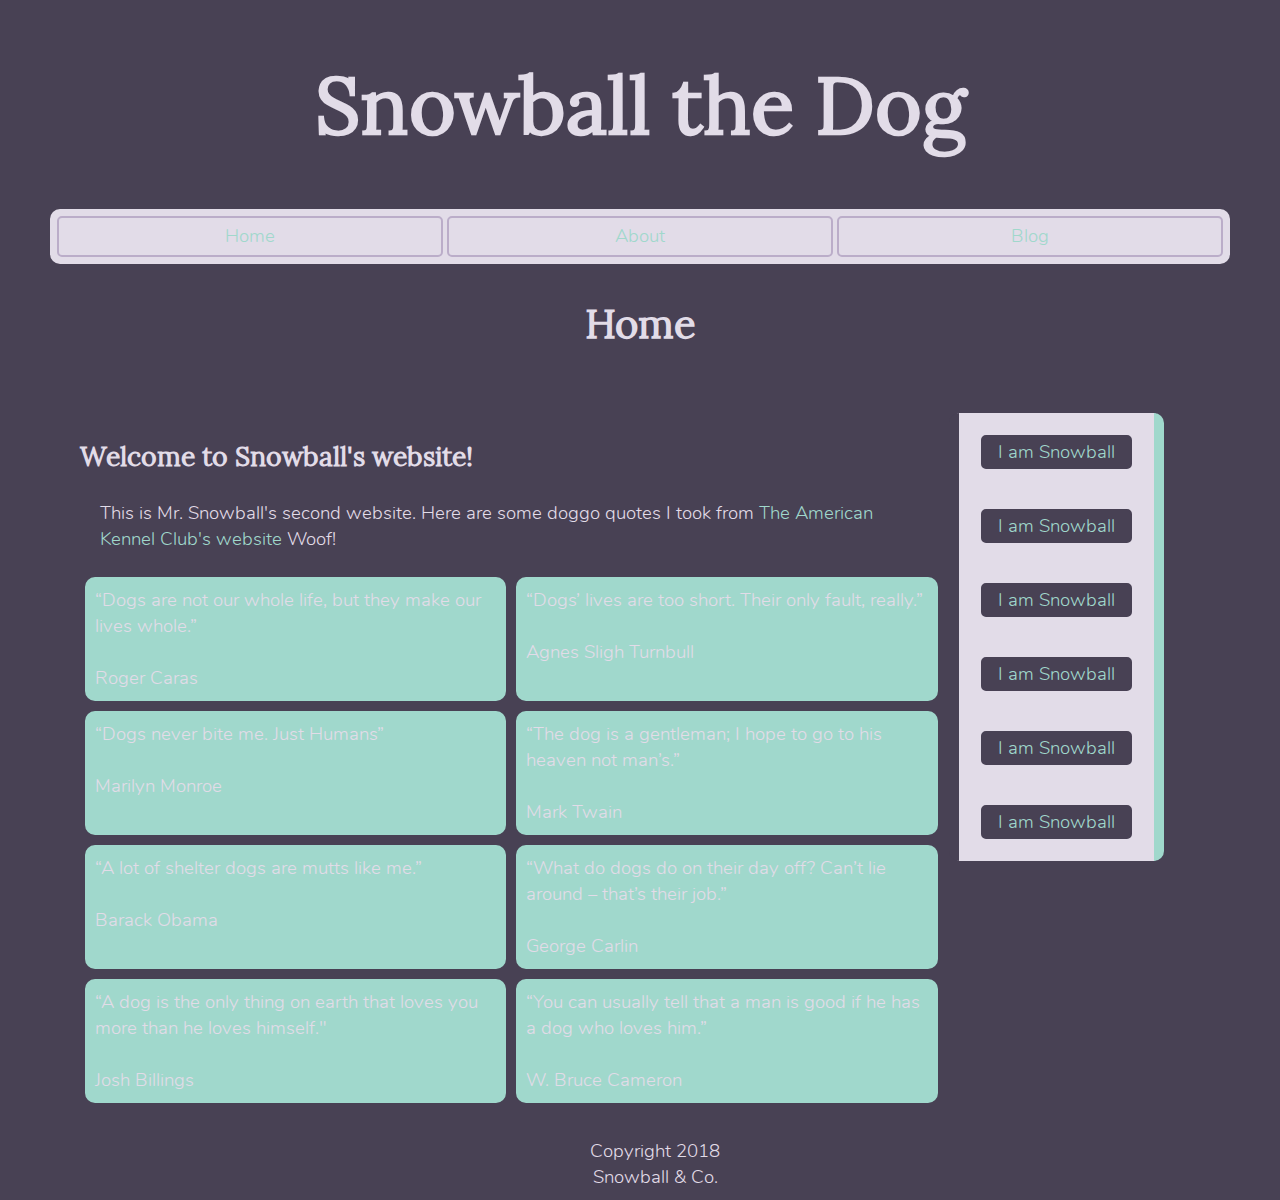
<file: index.html>
<!DOCTYPE HTML>
<html lang="en">
<head>
	<meta charset="UTF-8">
	<title>Snowball</title>
	<link href="Snowball.css" rel="stylesheet" text="text/css">
</head>	
<body>
<h1>Snowball the Dog</h1>
	<div id="headbar" class="headbar">
		<a class= "headbar-item" href="index.html">Home</a>
		<a class= "headbar-item" href="About.html">About</a>
		<a class= "headbar-item" href="Blog.html">Blog</a>
	</div>
<br><div class="divider">
</div>
<h2>Home</h2>
<div class="divider">
</div>
<div class="containerx">
	<div class="col-lg-9 col-md-9 col-sm-12 col-xs-12">
		<div id="main-content">
			<h3>Welcome to Snowball's website!</h3>
			<p>
			This is Mr. Snowball's second website. Here are some doggo quotes I took from <a href="https://www.akc.org/expert-advice/lifestyle/dog-quotes/">The American Kennel Club's website</a> Woof!
			</p>
			<div class="container">
				<div class="container-item">
				“Dogs are not our whole life, but they make our lives whole.”<br> <br>Roger Caras 
				</div>
				<div class="container-item">
				“Dogs’ lives are too short. Their only fault, really.”<br> <br>Agnes Sligh Turnbull 
				</div>
				<div class="container-item">
				“Dogs never bite me. Just Humans”<br> <br>Marilyn Monroe
				</div>
				<div class="container-item">
				“The dog is a gentleman; I hope to go to his heaven not man’s.”<br> <br>Mark Twain
				</div>
				<div class="container-item">
				“A lot of shelter dogs are mutts like me.”<br> <br>Barack Obama
				</div>
				<div class="container-item">
				“What do dogs do on their day off? Can’t lie around – that’s their job.”<br> <br>George Carlin
				</div>
				<div class="container-item">
				“A dog is the only thing on earth that loves you more than he loves himself."<br> <br>Josh Billings
				</div>
				<div class="container-item">
				“You can usually tell that a man is good if he has a dog who loves him.”<br> <br>W. Bruce Cameron
				</div>
			</div>
		</div>
	</div>
</div>
<div class="containerx">
	<div class="col-lg-2 col-md-2 col-sm-12 col-xs-12">
		<div id="sidebar" class="sidebar">
			<a class="sidebar-item" href="https://instagram.com/senorsnowball">I am Snowball</a>
			<a class="sidebar-item" href="https://instagram.com/senorsnowball">I am Snowball</a>
			<a class="sidebar-item" href="https://instagram.com/senorsnowball">I am Snowball</a>
			<a class="sidebar-item" href="https://instagram.com/senorsnowball">I am Snowball</a>
			<a class="sidebar-item" href="https://instagram.com/senorsnowball">I am Snowball</a>
			<a class="sidebar-item" href="https://instagram.com/senorsnowball">I am Snowball</a>
		</div>
	</div>
</div>
<div class="col-lg-12 col-md-12 col-sm-12 col-xs-12">
	<div id="footer" class="footer">Copyright 2018<br>Snowball & Co.
	</div>
</div>
</body>
</html>
</file>
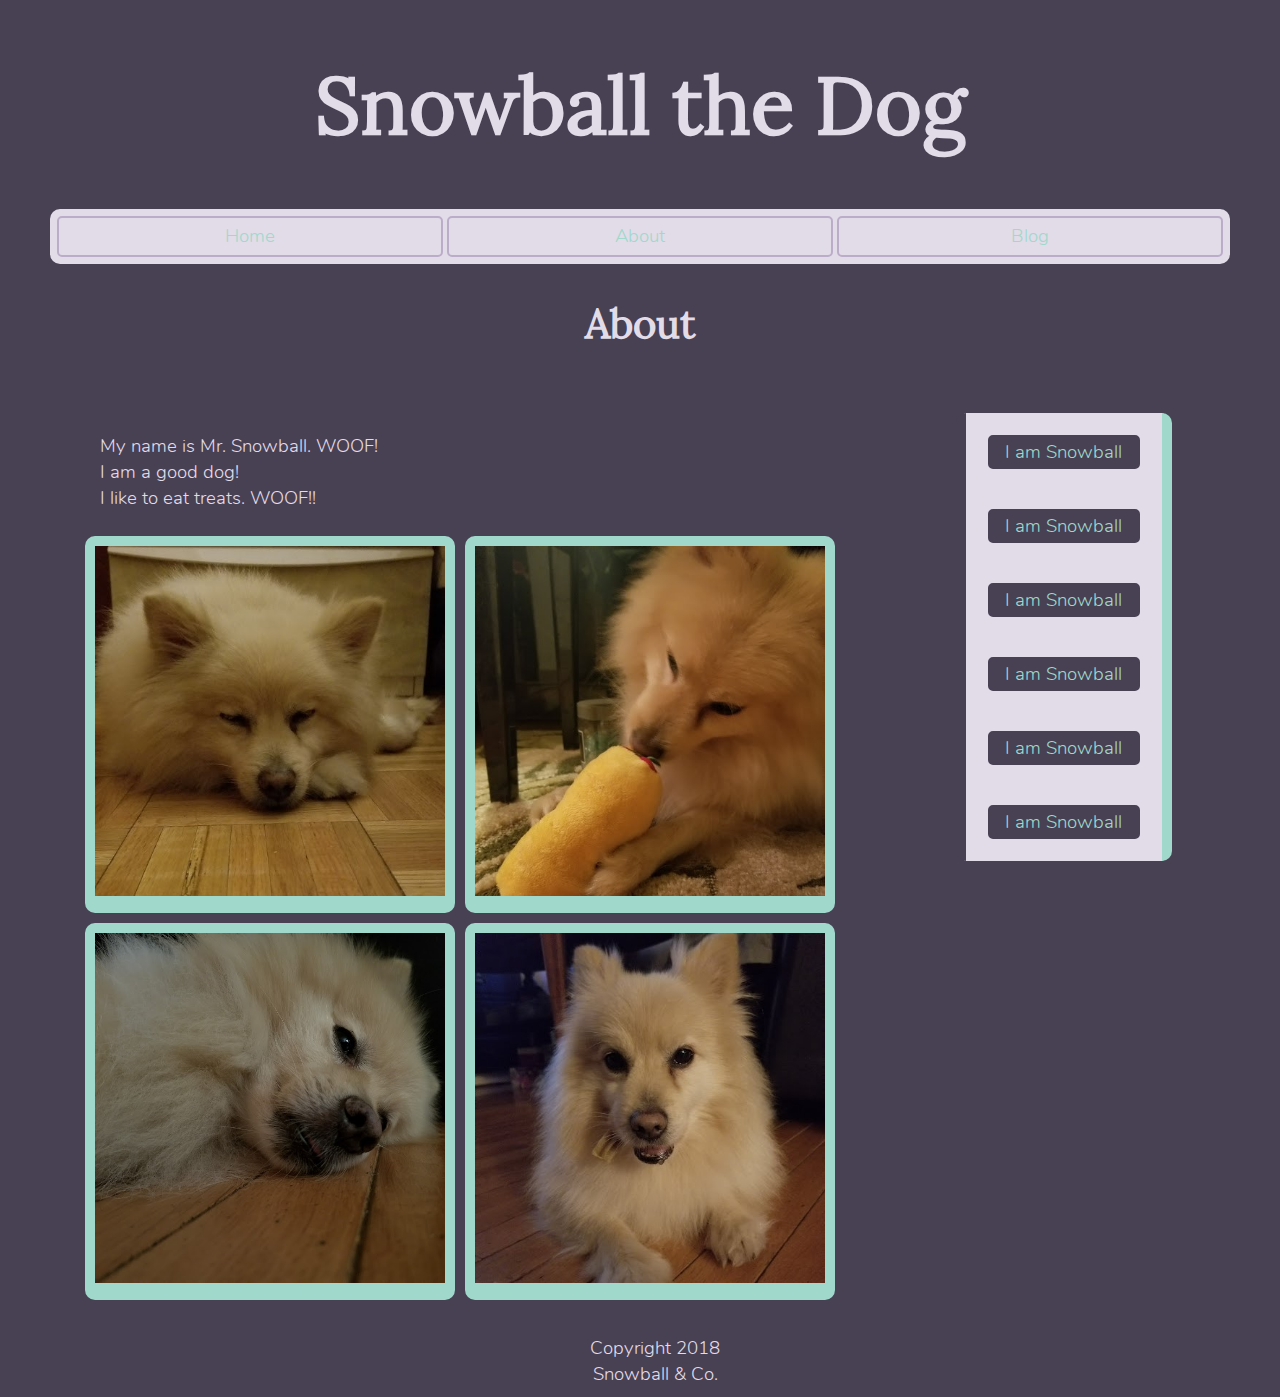
<file: About.html>
<!DOCTYPE HTML>
<html lang="en">
<head>
	<meta charset="UTF-8">
	<title>Snowball</title>
	<link href="Snowball.css" rel="stylesheet" text="text/css">
</head>	
<body>
<h1>Snowball the Dog</h1>
	<div id="headbar" class="headbar">
		<a class= "headbar-item" href="index.html">Home</a>
		<a class= "headbar-item" href="About.html">About</a>
		<a class= "headbar-item" href="Blog.html">Blog</a>
	</div>
<br><div class="divider">
</div>
<h2>About</h2>
<div class="divider">
</div>
<div id="main-content">
	<div class="col-lg-9 col-md-9 col-sm-12 col-xs-12">
		<div class="containerx">
			<p>My name is Mr. Snowball. WOOF!<br>I am a good dog!<br>I like to eat treats. WOOF!!</p>
			<div class="container">
				<div class="container-image">
					<img src="images/snowball1.jpg" height="350px" width="350px">
				</div>
				<div class="container-image">
					<img src="images/snowball2.jpg" height="350px" width="350px">
				</div>
				<div class="container-image">
					<img src="images/snowball3.jpg" height="350px" width="350px">
				</div>
				<div class="container-image">
					<img src="images/snowball4.jpg" height="350px" width="350px">
				</div>
			</div>
		</div>
	</div>
</div>

<div class="containerx">
	<div class="col-lg-2 col-md-2 col-sm-12 col-xs-12">
		<div id="sidebar" class="sidebar">
			<a class="sidebar-item" href="https://instagram.com/senorsnowball">I am Snowball</a>
			<a class="sidebar-item" href="https://instagram.com/senorsnowball">I am Snowball</a>
			<a class="sidebar-item" href="https://instagram.com/senorsnowball">I am Snowball</a>
			<a class="sidebar-item" href="https://instagram.com/senorsnowball">I am Snowball</a>
			<a class="sidebar-item" href="https://instagram.com/senorsnowball">I am Snowball</a>
			<a class="sidebar-item" href="https://instagram.com/senorsnowball">I am Snowball</a>
		</div>
	</div>
</div>
<div class="col-lg-12 col-md-12 col-sm-12 col-xs-12">
	<div id="footer" class="footer">Copyright 2018<br>Snowball & Co.
	</div>
</div>
</body>
</html>
</file>
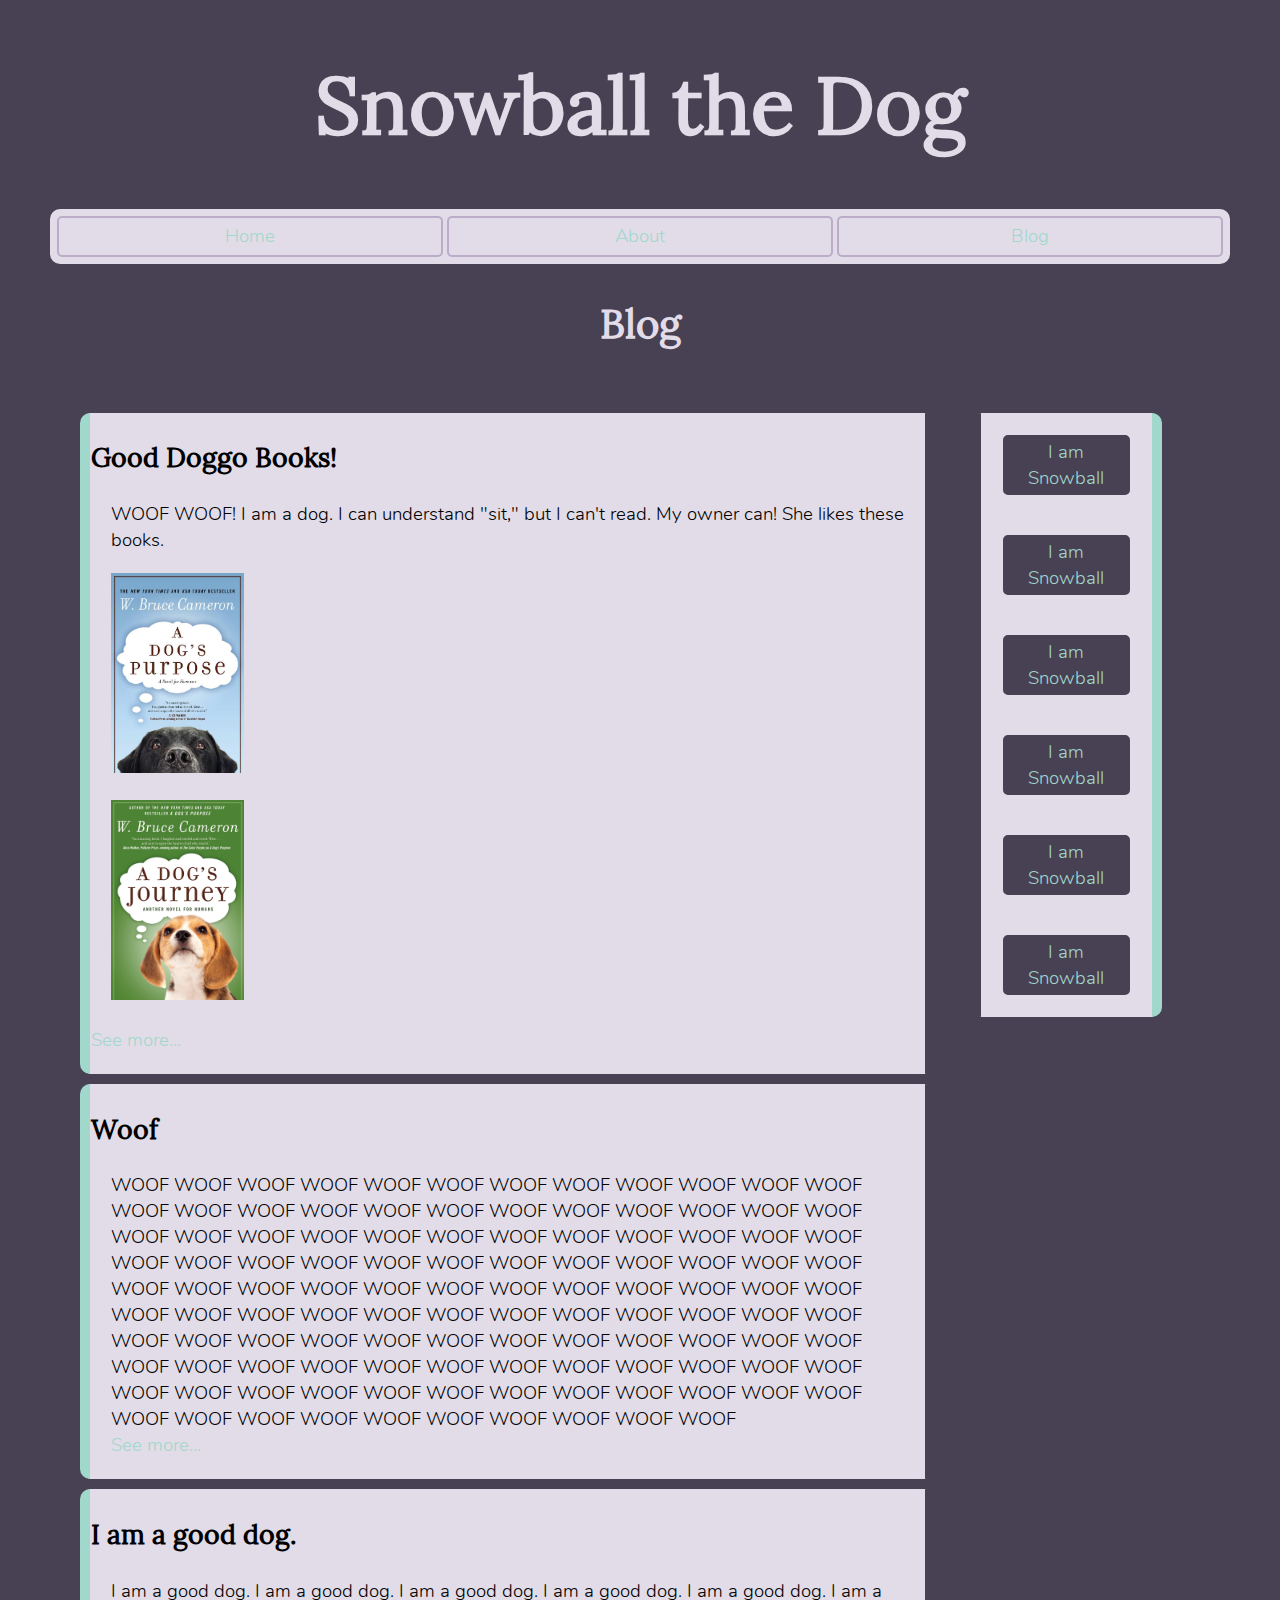
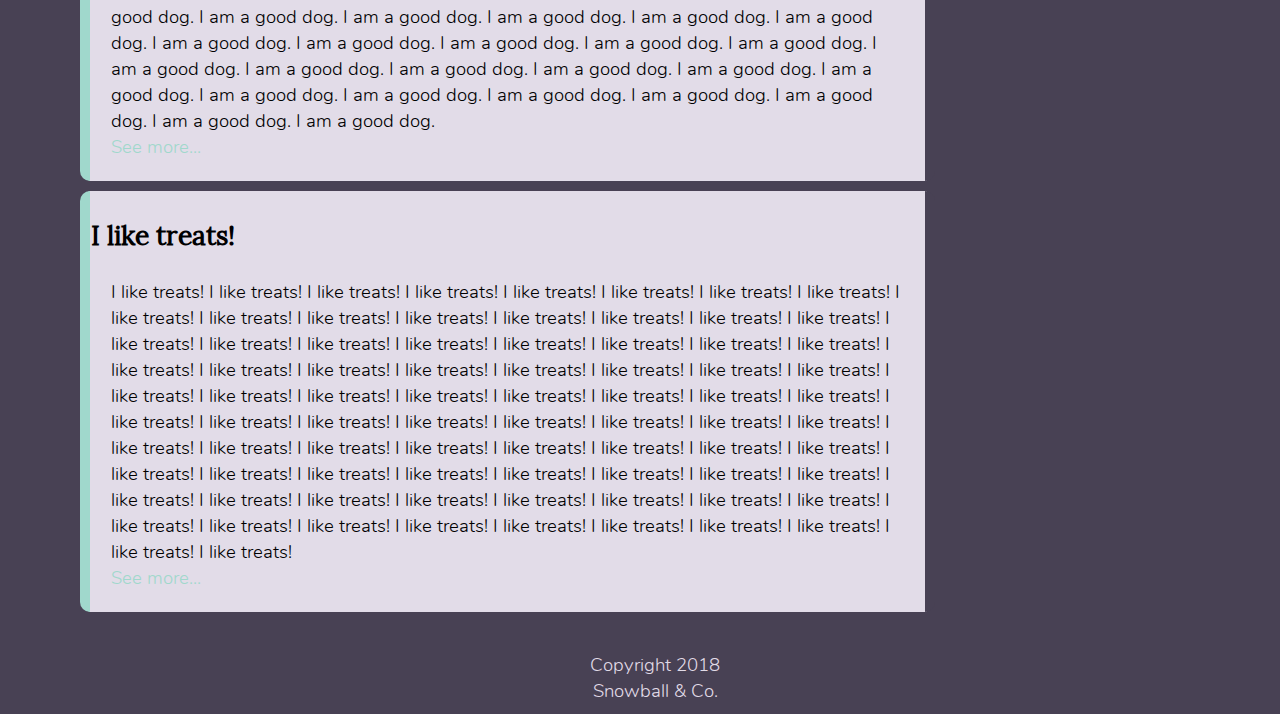
<file: Blog.html>
<!DOCTYPE HTML>
<html lang="en">
<head>
	<meta charset="UTF-8">
	<title>Snowball</title>
	<link href="Snowball.css" rel="stylesheet" text="text/css">
</head>	
<body>
<h1>Snowball the Dog</h1>
	<div id="headbar" class="headbar">
		<a class= "headbar-item" href="index.html">Home</a>
		<a class= "headbar-item" href="About.html">About</a>
		<a class= "headbar-item" href="Blog.html">Blog</a>
	</div>
<br><div class="divider">
</div>
<h2>Blog</h2>
<div class="divider">
</div>
<div id="main-content">
	<div class="col-lg-9 col-md-9 col-sm-12 col-xs-12">
		<div class="containerx">
			<div class="blog-item">
				<h3>Good Doggo Books!</h3>
				<p>WOOF WOOF! I am a dog. I can understand "sit," but I can't read. My owner can! She likes these books.
					<p><img src="images/book2.jpg" height="200px" width="133px"></p>
					<p><img src="images/book1.jpg" height="200px" width="133px"></p>
				<a href="https://google.com">See more...</a>
				</p>
			</div>
			<div class="blog-item">
				<h3>Woof</h3>
				<p>
					WOOF WOOF WOOF WOOF WOOF WOOF WOOF WOOF WOOF WOOF WOOF WOOF WOOF WOOF WOOF WOOF WOOF WOOF WOOF WOOF WOOF WOOF WOOF WOOF WOOF WOOF WOOF WOOF WOOF WOOF WOOF WOOF WOOF WOOF WOOF WOOF WOOF WOOF WOOF WOOF WOOF WOOF WOOF WOOF WOOF WOOF WOOF WOOF WOOF WOOF WOOF WOOF WOOF WOOF WOOF WOOF WOOF WOOF WOOF WOOF WOOF WOOF WOOF WOOF WOOF WOOF WOOF WOOF WOOF WOOF WOOF WOOF WOOF WOOF WOOF WOOF WOOF WOOF WOOF WOOF WOOF WOOF WOOF WOOF WOOF WOOF WOOF WOOF WOOF WOOF WOOF WOOF WOOF WOOF WOOF WOOF WOOF WOOF WOOF WOOF WOOF WOOF WOOF WOOF WOOF WOOF WOOF WOOF WOOF WOOF WOOF WOOF WOOF WOOF WOOF WOOF WOOF WOOF <br><a href="https://google.com">See more...</a>
				</p>
			</div>
			<div class="blog-item">
				<h3>I am a good dog.</h3>
				<p>I am a good dog. I am a good dog. I am a good dog. I am a good dog. I am a good dog. I am a good dog. I am a good dog. I am a good dog. I am a good dog. I am a good dog. I am a good dog. I am a good dog. I am a good dog. I am a good dog. I am a good dog. I am a good dog. I am a good dog. I am a good dog. I am a good dog. I am a good dog. I am a good dog. I am a good dog. I am a good dog. I am a good dog. I am a good dog. I am a good dog. I am a good dog. I am a good dog. I am a good dog.<br><a href="https://google.com">See more...</a>
				</p>
			</div>
			<div class="blog-item">
				<h3>I like treats!</h3>
				<p>I like treats! I like treats! I like treats! I like treats! I like treats! I like treats! I like treats! I like treats! I like treats! I like treats! I like treats! I like treats! I like treats! I like treats! I like treats! I like treats! I like treats! I like treats! I like treats! I like treats! I like treats! I like treats! I like treats! I like treats! I like treats! I like treats! I like treats! I like treats! I like treats! I like treats! I like treats! I like treats! I like treats! I like treats! I like treats! I like treats! I like treats! I like treats! I like treats! I like treats! I like treats! I like treats! I like treats! I like treats! I like treats! I like treats! I like treats! I like treats! I like treats! I like treats! I like treats! I like treats! I like treats! I like treats! I like treats! I like treats! I like treats! I like treats! I like treats! I like treats! I like treats! I like treats! I like treats! I like treats! I like treats! I like treats! I like treats! I like treats! I like treats! I like treats! I like treats! I like treats! I like treats! I like treats! I like treats! I like treats! I like treats! I like treats! I like treats! I like treats! I like treats! I like treats! <br><a href="https://google.com">See more...</a>
				</p>
			</div>
		</div>
	</div>
</div>
<div class="col-lg-2 col-md-2 col-sm-12 col-xs-12">
	<div class="containerx">
		<div id="sidebar" class="sidebar">
			<a class="sidebar-item" href="https://instagram.com/senorsnowball">I am Snowball</a>
			<a class="sidebar-item" href="https://instagram.com/senorsnowball">I am Snowball</a>
			<a class="sidebar-item" href="https://instagram.com/senorsnowball">I am Snowball</a>
			<a class="sidebar-item" href="https://instagram.com/senorsnowball">I am Snowball</a>
			<a class="sidebar-item" href="https://instagram.com/senorsnowball">I am Snowball</a>
			<a class="sidebar-item" href="https://instagram.com/senorsnowball">I am Snowball</a>
		</div>
	</div>
</div>
<div class="col-lg-12 col-md-12 col-sm-12 col-xs-12">
	<div id="footer" class="footer">Copyright 2018<br>Snowball & Co.
	</div>
</div>
</body>
</html>
</file>
<file: Snowball.css>
@font-face {
  font-family: 'Nunito';

  src: url(Nunito-Light.ttf);
}
 @font-face{
  font-family: 'Lora';

  src: url(Lora-Regular.ttf);
 }
body {
	background-color: #484154;
	font-family: 'Nunito';
	font-style: normal;
	font-size: 14pt;
	color: #e2dce8;

	margin: 50px;
}
p {
	border: 20px;
  margin:20px;
}
h1 {
	background-color:;
	font-family: 'Lora';
	font-style: normal;
	font-size: 60pt;
  
	text-align: center;
}
h2 {
	font-family: 'Lora';
	font-size: 30pt;

	text-align: center;
}
h3 {
	font-family: 'Lora';
	font-size: 20pt;
	background-color: ; 
}
a{
	font-family: 'Nunito';
	color: #a0d8cc;

	text-align: center;
	text-decoration: none;
}
a:hover {
	color: #e2dce8;
}
a:active {
	color: #e2dce8;
}

.divider{
	width: 100%;
	height: 30px;

}

.blog-item{
	border-left: 10px #a0d8cc solid;
	border-right: 10px #484154 solid;
	border-radius: 10px;

	padding: 1px;
	margin-bottom: 10px;

	background-color: #e2dce8;
  color: black;

  box-sizing: border-box;
}
.blog-item:hover{
	border-left: 10px #e2dce8 solid;
	border-right: 10px #484154 solid;
	border-radius: 10px;

	padding: 1px;
	margin-bottom: 10px;

	background-color: #dce8e5;

  box-sizing: border-box;
	
}
.container{
	display: inline-grid;
	grid-template-rows: 1fr 1fr;
	grid-template-columns: 1fr 1fr; 
}
.container-item{
	border: 10px #a0d8cc solid;
	border-radius: 10px;

	margin: 5px;

	background-color: #a0d8cc;
  color:;
}
.container-item:hover{
	border-color: #e2dce8;

	margin:0px;

	background-color: #e2dce8; 

	font-size: 16pt;
  color: #a0d8cc;
}
.sidebar-item{
	float: center;

	border: 2px #484154 solid;
	border-radius: 5px;

	background: #484154;
	padding: 2px 5px 2px 5px;
	margin: 20px;

	text-align: center;
}
.container-image{
	border: 10px #a0d8cc solid;
	border-radius: 10px;

	margin: 5px;

	background-color: #a0d8cc;

	float: center;

}
.container-image:hover{
	border-color: #e2dce8;

	margin:5px;

	background-color: #e2dce8; 
}
.sidebar-item:hover{
	float: center;

	border: 2px #bbadc9 solid;
	border-radius: 5px;

	background: #bbadc9;
	padding: 2px 5px 2px 5px;
	margin: 20px;

	text-align: center;
}
.sidebar-item:active{
	float: center;

	border: 2px #484154 solid;
	border-radius: 5px;

	background: #bbadc9;
	padding: 2px 5px 2px 5px;
	margin: 20px;

	text-align: center;
}
.headbar-item{
	float: left;

	border: 2px #bbadc9 solid;
	border-radius: 5px;

	background: #e2dce8;
	padding: 5px 10px 5px 10px;

	margin: 2px;

	text-align: center;
	font-family: 'Nunito'
}
.headbar-item:hover{
	float: left;

	border: 2px #bbadc9 solid;
	border-radius: 5px;

	background: #bbadc9;
	padding: 5px 10px 5px 10px;

	margin: 2px;
	margin-top: 0px;
	margin-bottom: 6px;

	text-align: center;
	font: #e2dce8;
}
.headbar-item:active{
	float: left;

	border: 2px #bbadc9 solid;
	border-radius: 5px;

	background: #e2dce8;
	padding: 5px 10px 5px 10px;

	margin: 2px;
	margin-top: 2px;
	margin-bottom: 4px;

	text-align: center;
}
.headbar{
	display: inline-grid;
	grid-template-columns: 1fr 1fr 1fr;
}
.sidebar{
	display: inline-grid;
	grid-template-rows: 1fr 1fr 1fr 1fr 1fr 1fr;
}
#sidebar{
	float: right;

	border-left: 10px #484154 solid;
	border-right: 10px #a0d8cc solid;
	border-radius: 10px;

	width: 100%;

	background: #e2dce8;
	padding: 2px;

}
#main-content{


}
#headbar{
	float: left;
	border: 5px #e2dce8 solid;
	border-radius: 10px;

	width: 100%;
	height: 55px;
	box-sizing: border-box;

	background: #e2dce8;
}
#footer{
	float: center;
	text-align: center;

	margin-top: 30px;
	margin-bottom: 10px;

}


















.containerx {
  padding-right: 15px;
  padding-left: 15px;
  margin-right: auto;
  margin-left: auto;
}

.container-fluid {
  padding-right: 15px;
  padding-left: 15px;
  margin-right: auto;
  margin-left: auto;
}
.row {
  margin-right: -15px;
  margin-left: -15px;
}
.col-xs-1, .col-sm-1, .col-md-1, .col-lg-1, .col-xs-2, .col-sm-2, .col-md-2, .col-lg-2, .col-xs-3, .col-sm-3, .col-md-3, .col-lg-3, .col-xs-4, .col-sm-4, .col-md-4, .col-lg-4, .col-xs-5, .col-sm-5, .col-md-5, .col-lg-5, .col-xs-6, .col-sm-6, .col-md-6, .col-lg-6, .col-xs-7, .col-sm-7, .col-md-7, .col-lg-7, .col-xs-8, .col-sm-8, .col-md-8, .col-lg-8, .col-xs-9, .col-sm-9, .col-md-9, .col-lg-9, .col-xs-10, .col-sm-10, .col-md-10, .col-lg-10, .col-xs-11, .col-sm-11, .col-md-11, .col-lg-11, .col-xs-12, .col-sm-12, .col-md-12, .col-lg-12 {
  position: relative;
  min-height: 1px;
  padding-right: 15px;
  padding-left: 15px;
}
.col-xs-1, .col-xs-2, .col-xs-3, .col-xs-4, .col-xs-5, .col-xs-6, .col-xs-7, .col-xs-8, .col-xs-9, .col-xs-10, .col-xs-11, .col-xs-12 {
  float: left;
}
.col-xs-12 {
  width: 100%;
}
.col-xs-11 {
  width: 91.66666667%;
}
.col-xs-10 {
  width: 83.33333333%;
}
.col-xs-9 {
  width: 75%;
}
.col-xs-8 {
  width: 66.66666667%;
}
.col-xs-7 {
  width: 58.33333333%;
}
.col-xs-6 {
  width: 50%;
}
.col-xs-5 {
  width: 41.66666667%;
}
.col-xs-4 {
  width: 33.33333333%;
}
.col-xs-3 {
  width: 25%;
}
.col-xs-2 {
  width: 16.66666667%;
}
.col-xs-1 {
  width: 8.33333333%;
}
.col-xs-pull-12 {
  right: 100%;
}
.col-xs-pull-11 {
  right: 91.66666667%;
}
.col-xs-pull-10 {
  right: 83.33333333%;
}
.col-xs-pull-9 {
  right: 75%;
}
.col-xs-pull-8 {
  right: 66.66666667%;
}
.col-xs-pull-7 {
  right: 58.33333333%;
}
.col-xs-pull-6 {
  right: 50%;
}
.col-xs-pull-5 {
  right: 41.66666667%;
}
.col-xs-pull-4 {
  right: 33.33333333%;
}
.col-xs-pull-3 {
  right: 25%;
}
.col-xs-pull-2 {
  right: 16.66666667%;
}
.col-xs-pull-1 {
  right: 8.33333333%;
}
.col-xs-pull-0 {
  right: auto;
}
.col-xs-push-12 {
  left: 100%;
}
.col-xs-push-11 {
  left: 91.66666667%;
}
.col-xs-push-10 {
  left: 83.33333333%;
}
.col-xs-push-9 {
  left: 75%;
}
.col-xs-push-8 {
  left: 66.66666667%;
}
.col-xs-push-7 {
  left: 58.33333333%;
}
.col-xs-push-6 {
  left: 50%;
}
.col-xs-push-5 {
  left: 41.66666667%;
}
.col-xs-push-4 {
  left: 33.33333333%;
}
.col-xs-push-3 {
  left: 25%;
}
.col-xs-push-2 {
  left: 16.66666667%;
}
.col-xs-push-1 {
  left: 8.33333333%;
}
.col-xs-push-0 {
  left: auto;
}
.col-xs-offset-12 {
  margin-left: 100%;
}
.col-xs-offset-11 {
  margin-left: 91.66666667%;
}
.col-xs-offset-10 {
  margin-left: 83.33333333%;
}
.col-xs-offset-9 {
  margin-left: 75%;
}
.col-xs-offset-8 {
  margin-left: 66.66666667%;
}
.col-xs-offset-7 {
  margin-left: 58.33333333%;
}
.col-xs-offset-6 {
  margin-left: 50%;
}
.col-xs-offset-5 {
  margin-left: 41.66666667%;
}
.col-xs-offset-4 {
  margin-left: 33.33333333%;
}
.col-xs-offset-3 {
  margin-left: 25%;
}
.col-xs-offset-2 {
  margin-left: 16.66666667%;
}
.col-xs-offset-1 {
  margin-left: 8.33333333%;
}
.col-xs-offset-0 {
  margin-left: 0;
}
@media (min-width: 768px) {
  .col-sm-1, .col-sm-2, .col-sm-3, .col-sm-4, .col-sm-5, .col-sm-6, .col-sm-7, .col-sm-8, .col-sm-9, .col-sm-10, .col-sm-11, .col-sm-12 {
    float: left;
  }
  .col-sm-12 {
    width: 100%;
  }
  .col-sm-11 {
    width: 91.66666667%;
  }
  .col-sm-10 {
    width: 83.33333333%;
  }
  .col-sm-9 {
    width: 75%;
  }
  .col-sm-8 {
    width: 66.66666667%;
  }
  .col-sm-7 {
    width: 58.33333333%;
  }
  .col-sm-6 {
    width: 50%;
  }
  .col-sm-5 {
    width: 41.66666667%;
  }
  .col-sm-4 {
    width: 33.33333333%;
  }
  .col-sm-3 {
    width: 25%;
  }
  .col-sm-2 {
    width: 16.66666667%;
  }
  .col-sm-1 {
    width: 8.33333333%;
  }
  .col-sm-pull-12 {
    right: 100%;
  }
  .col-sm-pull-11 {
    right: 91.66666667%;
  }
  .col-sm-pull-10 {
    right: 83.33333333%;
  }
  .col-sm-pull-9 {
    right: 75%;
  }
  .col-sm-pull-8 {
    right: 66.66666667%;
  }
  .col-sm-pull-7 {
    right: 58.33333333%;
  }
  .col-sm-pull-6 {
    right: 50%;
  }
  .col-sm-pull-5 {
    right: 41.66666667%;
  }
  .col-sm-pull-4 {
    right: 33.33333333%;
  }
  .col-sm-pull-3 {
    right: 25%;
  }
  .col-sm-pull-2 {
    right: 16.66666667%;
  }
  .col-sm-pull-1 {
    right: 8.33333333%;
  }
  .col-sm-pull-0 {
    right: auto;
  }
  .col-sm-push-12 {
    left: 100%;
  }
  .col-sm-push-11 {
    left: 91.66666667%;
  }
  .col-sm-push-10 {
    left: 83.33333333%;
  }
  .col-sm-push-9 {
    left: 75%;
  }
  .col-sm-push-8 {
    left: 66.66666667%;
  }
  .col-sm-push-7 {
    left: 58.33333333%;
  }
  .col-sm-push-6 {
    left: 50%;
  }
  .col-sm-push-5 {
    left: 41.66666667%;
  }
  .col-sm-push-4 {
    left: 33.33333333%;
  }
  .col-sm-push-3 {
    left: 25%;
  }
  .col-sm-push-2 {
    left: 16.66666667%;
  }
  .col-sm-push-1 {
    left: 8.33333333%;
  }
  .col-sm-push-0 {
    left: auto;
  }
  .col-sm-offset-12 {
    margin-left: 100%;
  }
  .col-sm-offset-11 {
    margin-left: 91.66666667%;
  }
  .col-sm-offset-10 {
    margin-left: 83.33333333%;
  }
  .col-sm-offset-9 {
    margin-left: 75%;
  }
  .col-sm-offset-8 {
    margin-left: 66.66666667%;
  }
  .col-sm-offset-7 {
    margin-left: 58.33333333%;
  }
  .col-sm-offset-6 {
    margin-left: 50%;
  }
  .col-sm-offset-5 {
    margin-left: 41.66666667%;
  }
  .col-sm-offset-4 {
    margin-left: 33.33333333%;
  }
  .col-sm-offset-3 {
    margin-left: 25%;
  }
  .col-sm-offset-2 {
    margin-left: 16.66666667%;
  }
  .col-sm-offset-1 {
    margin-left: 8.33333333%;
  }
  .col-sm-offset-0 {
    margin-left: 0;
  }
}
@media (min-width: 992px) {
  .col-md-1, .col-md-2, .col-md-3, .col-md-4, .col-md-5, .col-md-6, .col-md-7, .col-md-8, .col-md-9, .col-md-10, .col-md-11, .col-md-12 {
    float: left;
  }
  .col-md-12 {
    width: 100%;
  }
  .col-md-11 {
    width: 91.66666667%;
  }
  .col-md-10 {
    width: 83.33333333%;
  }
  .col-md-9 {
    width: 75%;
  }
  .col-md-8 {
    width: 66.66666667%;
  }
  .col-md-7 {
    width: 58.33333333%;
  }
  .col-md-6 {
    width: 50%;
  }
  .col-md-5 {
    width: 41.66666667%;
  }
  .col-md-4 {
    width: 33.33333333%;
  }
  .col-md-3 {
    width: 25%;
  }
  .col-md-2 {
    width: 16.66666667%;
  }
  .col-md-1 {
    width: 8.33333333%;
  }
  .col-md-pull-12 {
    right: 100%;
  }
  .col-md-pull-11 {
    right: 91.66666667%;
  }
  .col-md-pull-10 {
    right: 83.33333333%;
  }
  .col-md-pull-9 {
    right: 75%;
  }
  .col-md-pull-8 {
    right: 66.66666667%;
  }
  .col-md-pull-7 {
    right: 58.33333333%;
  }
  .col-md-pull-6 {
    right: 50%;
  }
  .col-md-pull-5 {
    right: 41.66666667%;
  }
  .col-md-pull-4 {
    right: 33.33333333%;
  }
  .col-md-pull-3 {
    right: 25%;
  }
  .col-md-pull-2 {
    right: 16.66666667%;
  }
  .col-md-pull-1 {
    right: 8.33333333%;
  }
  .col-md-pull-0 {
    right: auto;
  }
  .col-md-push-12 {
    left: 100%;
  }
  .col-md-push-11 {
    left: 91.66666667%;
  }
  .col-md-push-10 {
    left: 83.33333333%;
  }
  .col-md-push-9 {
    left: 75%;
  }
  .col-md-push-8 {
    left: 66.66666667%;
  }
  .col-md-push-7 {
    left: 58.33333333%;
  }
  .col-md-push-6 {
    left: 50%;
  }
  .col-md-push-5 {
    left: 41.66666667%;
  }
  .col-md-push-4 {
    left: 33.33333333%;
  }
  .col-md-push-3 {
    left: 25%;
  }
  .col-md-push-2 {
    left: 16.66666667%;
  }
  .col-md-push-1 {
    left: 8.33333333%;
  }
  .col-md-push-0 {
    left: auto;
  }
  .col-md-offset-12 {
    margin-left: 100%;
  }
  .col-md-offset-11 {
    margin-left: 91.66666667%;
  }
  .col-md-offset-10 {
    margin-left: 83.33333333%;
  }
  .col-md-offset-9 {
    margin-left: 75%;
  }
  .col-md-offset-8 {
    margin-left: 66.66666667%;
  }
  .col-md-offset-7 {
    margin-left: 58.33333333%;
  }
  .col-md-offset-6 {
    margin-left: 50%;
  }
  .col-md-offset-5 {
    margin-left: 41.66666667%;
  }
  .col-md-offset-4 {
    margin-left: 33.33333333%;
  }
  .col-md-offset-3 {
    margin-left: 25%;
  }
  .col-md-offset-2 {
    margin-left: 16.66666667%;
  }
  .col-md-offset-1 {
    margin-left: 8.33333333%;
  }
  .col-md-offset-0 {
    margin-left: 0;
  }
}
@media (min-width: 1200px) {
  .col-lg-1, .col-lg-2, .col-lg-3, .col-lg-4, .col-lg-5, .col-lg-6, .col-lg-7, .col-lg-8, .col-lg-9, .col-lg-10, .col-lg-11, .col-lg-12 {
    float: left;
  }
  .col-lg-12 {
    width: 100%;
  }
  .col-lg-11 {
    width: 91.66666667%;
  }
  .col-lg-10 {
    width: 83.33333333%;
  }
  .col-lg-9 {
    width: 75%;
  }
  .col-lg-8 {
    width: 66.66666667%;
  }
  .col-lg-7 {
    width: 58.33333333%;
  }
  .col-lg-6 {
    width: 50%;
  }
  .col-lg-5 {
    width: 41.66666667%;
  }
  .col-lg-4 {
    width: 33.33333333%;
  }
  .col-lg-3 {
    width: 25%;
  }
  .col-lg-2 {
    width: 16.66666667%;
  }
  .col-lg-1 {
    width: 8.33333333%;
  }
  .col-lg-pull-12 {
    right: 100%;
  }
  .col-lg-pull-11 {
    right: 91.66666667%;
  }
  .col-lg-pull-10 {
    right: 83.33333333%;
  }
  .col-lg-pull-9 {
    right: 75%;
  }
  .col-lg-pull-8 {
    right: 66.66666667%;
  }
  .col-lg-pull-7 {
    right: 58.33333333%;
  }
  .col-lg-pull-6 {
    right: 50%;
  }
  .col-lg-pull-5 {
    right: 41.66666667%;
  }
  .col-lg-pull-4 {
    right: 33.33333333%;
  }
  .col-lg-pull-3 {
    right: 25%;
  }
  .col-lg-pull-2 {
    right: 16.66666667%;
  }
  .col-lg-pull-1 {
    right: 8.33333333%;
  }
  .col-lg-pull-0 {
    right: auto;
  }
  .col-lg-push-12 {
    left: 100%;
  }
  .col-lg-push-11 {
    left: 91.66666667%;
  }
  .col-lg-push-10 {
    left: 83.33333333%;
  }
  .col-lg-push-9 {
    left: 75%;
  }
  .col-lg-push-8 {
    left: 66.66666667%;
  }
  .col-lg-push-7 {
    left: 58.33333333%;
  }
  .col-lg-push-6 {
    left: 50%;
  }
  .col-lg-push-5 {
    left: 41.66666667%;
  }
  .col-lg-push-4 {
    left: 33.33333333%;
  }
  .col-lg-push-3 {
    left: 25%;
  }
  .col-lg-push-2 {
    left: 16.66666667%;
  }
  .col-lg-push-1 {
    left: 8.33333333%;
  }
  .col-lg-push-0 {
    left: auto;
  }
  .col-lg-offset-12 {
    margin-left: 100%;
  }
  .col-lg-offset-11 {
    margin-left: 91.66666667%;
  }
  .col-lg-offset-10 {
    margin-left: 83.33333333%;
  }
  .col-lg-offset-9 {
    margin-left: 75%;
  }
  .col-lg-offset-8 {
    margin-left: 66.66666667%;
  }
  .col-lg-offset-7 {
    margin-left: 58.33333333%;
  }
  .col-lg-offset-6 {
    margin-left: 50%;
  }
  .col-lg-offset-5 {
    margin-left: 41.66666667%;
  }
  .col-lg-offset-4 {
    margin-left: 33.33333333%;
  }
  .col-lg-offset-3 {
    margin-left: 25%;
  }
  .col-lg-offset-2 {
    margin-left: 16.66666667%;
  }
  .col-lg-offset-1 {
    margin-left: 8.33333333%;
  }
  .col-lg-offset-0 {
    margin-left: 0;
  }
</file>
